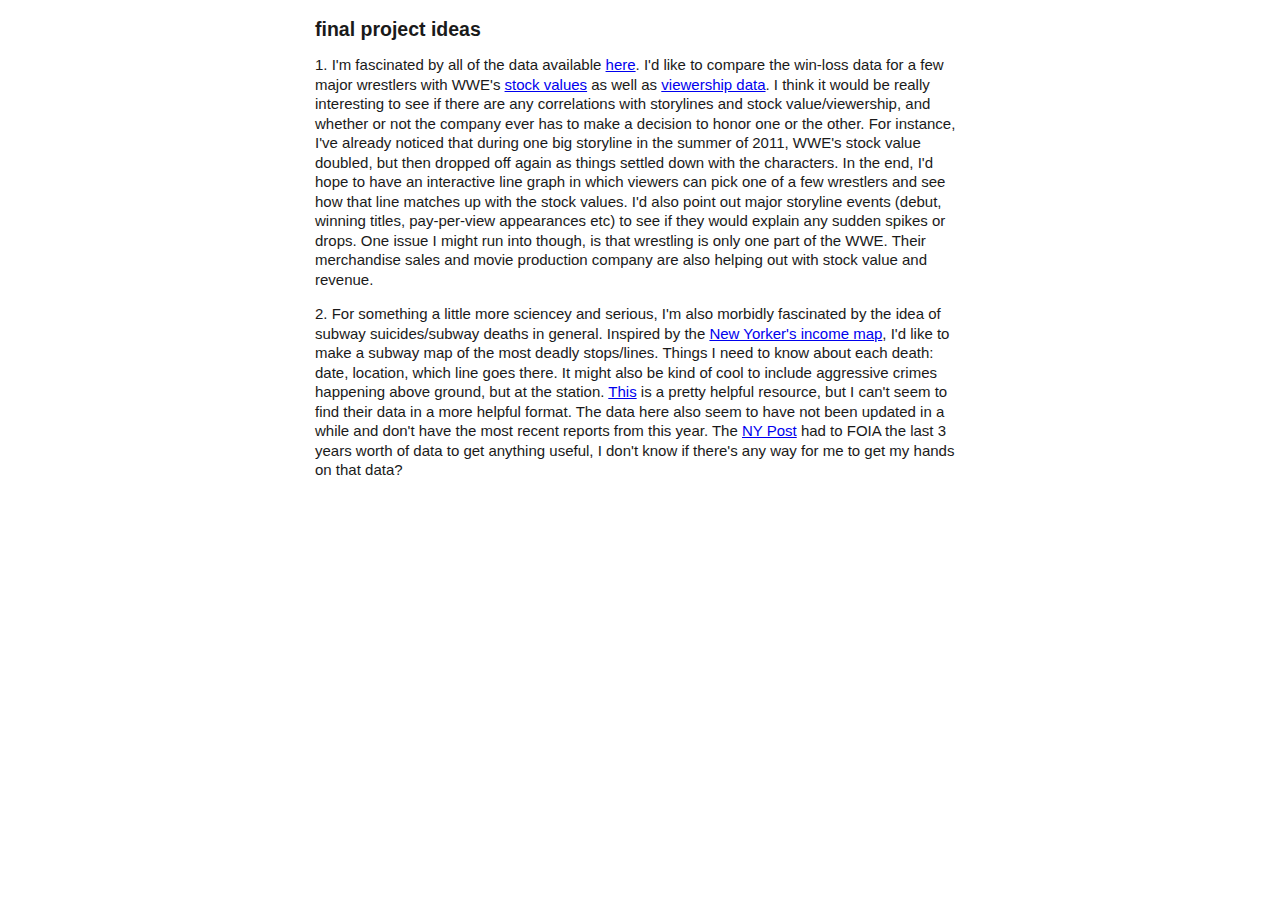
<file: projectideas.html>
<body>
<link rel="stylesheet" href="index.css">	
<h2>final project ideas </h2>

<p>1. I'm fascinated by all of the data available <a href="http://www.wrestlingdata.com">here</a>. I'd like to compare the win-loss data for a few major wrestlers with WWE's <a href="http://finance.yahoo.com/q/bc?s=WWE+Basic+Chart">stock values</a> as well as <a href="http://tvbythenumbers.zap2it.com/2013/05/21/monday-cable-ratings-wwe-raw-bates-motel-defiance-warehouse-13-more/183649/">viewership data<a/>. I think it would be really interesting to see if there are any correlations with storylines and stock value/viewership, and whether or not the company ever has to make a decision to honor one or the other. For instance, I've already noticed that during one big storyline in the summer of 2011, WWE's stock value doubled, but then dropped off again as things settled down with the characters. In the end, I'd hope to have an interactive line graph in which viewers can pick one of a few wrestlers and see how that line matches up with the stock values. I'd also point out major storyline events (debut, winning titles, pay-per-view appearances etc) to see if they would explain any sudden spikes or drops. One issue I might run into though, is that wrestling is only one part of the WWE. Their merchandise sales and movie production company are also helping out with stock value and revenue.</p> 

<p>2. For something a little more sciencey and serious, I'm also morbidly fascinated by the idea of subway suicides/subway deaths in general. Inspired by the <a href="http://www.newyorker.com/sandbox/business/subway.html">New Yorker's income map</a>, I'd like to make a subway map of the most deadly stops/lines. Things I need to know about each death: date, location, which line goes there. It might also be kind of cool to include aggressive crimes happening above ground, but at the station. <a href="https://www.dot.ny.gov/divisions/operating/osss/ptsb/rail/accident-reports/search">This</a> is a pretty helpful resource, but I can't seem to find their data in a more helpful format. The data here also seem to have not been updated in a while and don't have the most recent reports from this year. The <a href="http://www.nypost.com/p/news/local/subway_suicide_trip_c9mOuc5ysBTgLzBjtHnzeI">NY Post</a> had to FOIA the last 3 years worth of data to get anything useful, I don't know if there's any way for me to get my hands on that data?</p>

</body>
</file>
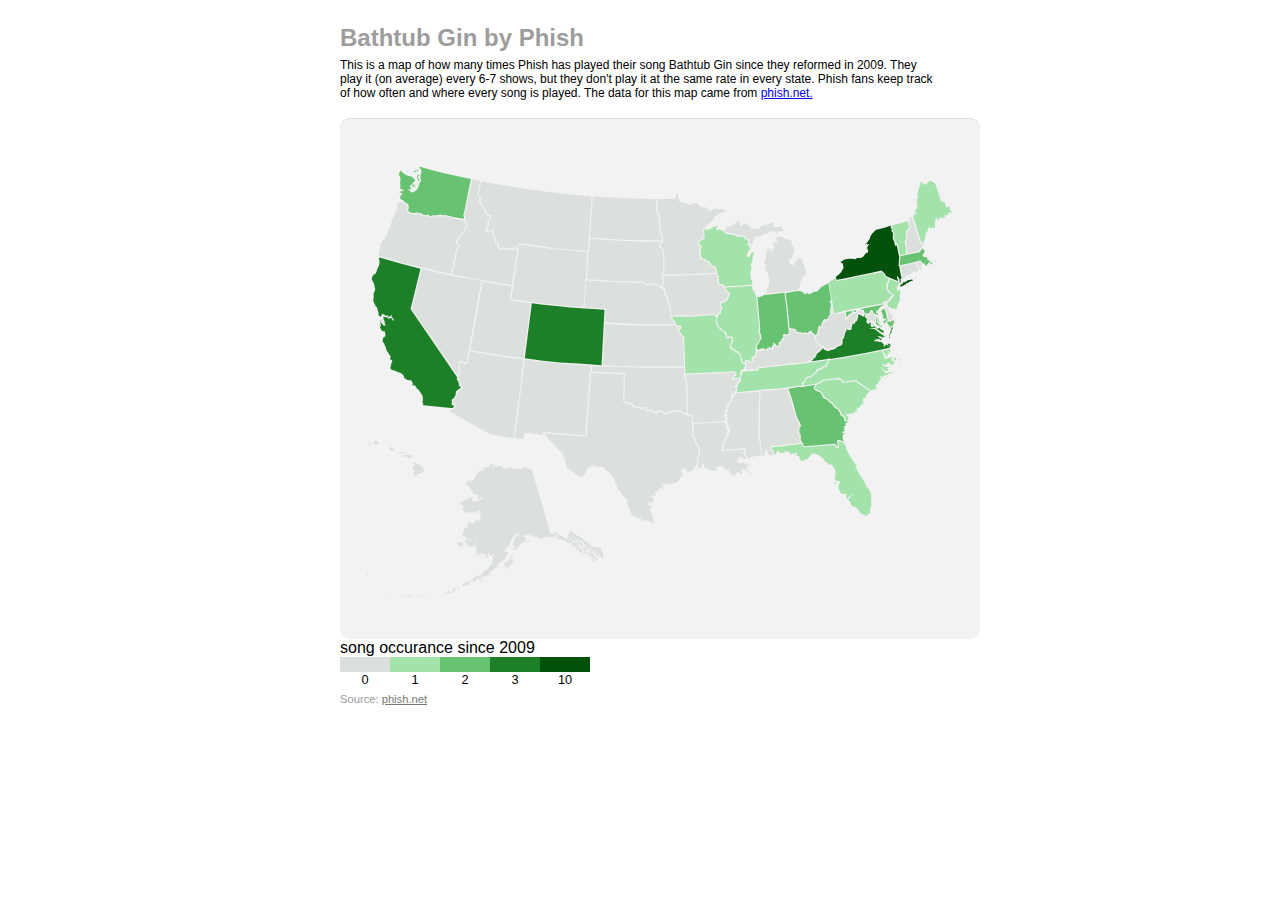
<file: stately/stately.html>
<!doctype html>
<html lang="en">
<head>
  <meta charset="utf-8">
  <title>Stately | The simple map font</title>
  <meta name="description" content="Stately | The simple map font">
  <meta name="author" content="Ben Markowitz">
  <link rel="stylesheet" href="assets/css/screen.css?v=1.0">
  <link rel="stylesheet" href="assets/css/stately.css?v=1.0">
</head>
<body>
	<h1>Bathtub Gin by Phish</h1>
	<h5>This is a map of how many times Phish has played their song Bathtub Gin since they reformed in 2009. They play it (on average) every 6-7 shows, but they don't play it at the same rate in every state. Phish fans keep track of how often and where every song is played. The data for this map came from <a href="http://phish.net/song/bathtub-gin/chart">phish.net.</a></h5>
</br>
	<ul class="stately" id="election"> 
		<li data-state="al" class="al">A</li>
		<li data-state="ak" class="ak">B</li>
		<li data-state="ar" class="ar">C</li>						
		<li data-state="az" class="az">D</li>
		<li data-state="ca" class="ca">E</li>
		<li data-state="co" class="co">F</li>
		<li data-state="ct" class="ct">G</li>
		<li data-state="de" class="de">H</li>
		<li data-state="dc" class="dc">I</li>
		<li data-state="fl" class="fl">J</li>
		<li data-state="ga" class="ga">K</li>
		<li data-state="hi" class="hi">L</li>
		<li data-state="id" class="id">M</li>
		<li data-state="il" class="il">N</li>
		<li data-state="in" class="in">O</li>
		<li data-state="ia" class="ia">P</li>
		<li data-state="ks" class="ks">Q</li>
		<li data-state="ky" class="ky">R</li>
		<li data-state="la" class="la">S</li>
		<li data-state="me" class="me">T</li>
		<li data-state="md" class="md">U</li>
		<li data-state="ma" class="ma">V</li>
		<li data-state="mi" class="mi">W</li>
		<li data-state="mn" class="mn">X</li>
		<li data-state="ms" class="ms">Y</li>
		<li data-state="mo" class="mo">Z</li>
		<li data-state="mt" class="mt">a</li>
		<li data-state="ne" class="ne">b</li>
		<li data-state="nv" class="nv">c</li>
		<li data-state="nh" class="nh">d</li>
		<li data-state="nj" class="nj">e</li>
		<li data-state="nm" class="nm">f</li>
		<li data-state="ny" class="ny">g</li>
		<li data-state="nc" class="nc">h</li>
		<li data-state="nd" class="nd">i</li>
		<li data-state="oh" class="oh">j</li>			
		<li data-state="ok" class="ok">k</li>
		<li data-state="or" class="or">l</li>
		<li data-state="pa" class="pa">m</li>
		<li data-state="ri" class="ri">n</li>
		<li data-state="sc" class="sc">o</li>
		<li data-state="sd" class="sd">p</li>
		<li data-state="tn" class="tn">q</li>
		<li data-state="tx" class="tx">r</li>
		<li data-state="ut" class="ut">s</li>
		<li data-state="va" class="va">t</li>
		<li data-state="vt" class="vt">u</li>			
		<li data-state="wa" class="wa">v</li>
		<li data-state="wv" class="wv">w</li>
		<li data-state="wi" class="wi">x</li>
		<li data-state="wy" class="wy">y</li>	
	</ul>
	<div class='wax-legend'>
<div class='legend-title'>song occurance since 2009</div>
<div class='legend-scale'>
  <ul class='legend-labels'>
    <li><span style='background:#DCE0DC;'></span>0</li>
    <li><span style='background:#A3E3AB;'></span>1</li>
    <li><span style='background:#67C271;'></span>2</li>
    <li><span style='background:#1D8029;'></span>3</li>
    <li><span style='background:#02520B;'></span>10</li>
  </ul>
</div>
<div class='legend-source'>Source: <a href="http://phish.net/song/bathtub-gin/chart">phish.net</a></div>
</div>
</body>
</html>
</file>
<file: index.css>
body {
	font-family: Helvetica,Arial,sans-serif;
	color: #1a1a1a;
	margin: auto;
	margin-bottom: 40px;
	margin-top: 20px;
	font-size: 13px;
	line-height: 19px;
	width: 650px;
	font-family: "helvetica neue", sans-serif;
	font-weight: 300;
}

h3 {
	font-size: 13px;
	font-weight: 420;
}

p {
font-size: 15px;
line-height: 1.3em;
}

li {
  list-style-type: none;
}
 
ul {
  padding:0;
  margin:0;
}
 
.stop-location {
  font-weight:bold;
}
</file>
<file: stately/assets/css/stately.css>
/** Stately setup
*************************************/
@font-face {
  font-family: 'stately-webfont';
  src: url("../font/stately-webfont.eot");
  src: url("../font/stately-webfont.eot?#iefix") format("embedded-opentype"), url("../font/stately-webfont.woff") format("woff"), url("../font/stately-webfont.ttf") format("truetype"), url("../font/stately-webfont.svg#testfontRegular") format("svg");
  font-weight: normal;
  font-style: normal;
}

.stately {
  font: normal normal 600px/100% "stately-webfont";
  font-size-adjust: none;
  -webkit-text-rendering: optimizeLegibility;
  -moz-text-rendering: optimizeLegibility;
  -ms-text-rendering: optimizeLegibility;
  -o-text-rendering: optimizeLegibility;
  text-rendering: optimizeLegibility;
  -moz-font-feature-settings: "liga=1";
  -ms-font-feature-settings: "liga" 1;
  -ms-font-feature-settings: "liga", "dlig";
  overflow: hidden;
  width: 600px;
  display: block;
  margin: 0 auto;
  padding: 0;
  list-style: none;
}
.stately li {
  float: left;
  margin: -20% 0 0 -100%;
  position: relative;
  left: 101%;
  width: 100%;
  cursor: default;
  -webkit-transition: all 1s ease-in;
  -webkit-touch-callout: none;
  -webkit-user-select: none;
  -khtml-user-select: none;
  -moz-user-select: none;
  -ms-user-select: none;
  user-select: none;
}

/** Style customizations
*************************************/
.stately {
  background: #f2f2f2;
  padding: 20px;
  border-radius: 10px;
  border-top: 1px solid #dddddd;
}

#intrideans {
  color: #b0b0b0;
}
#intrideans .ca,
#intrideans .co,
#intrideans .dc,
#intrideans .fl,
#intrideans .ks,
#intrideans .md,
#intrideans .mn,
#intrideans .mi,
#intrideans .nj,
#intrideans .ny,
#intrideans .oh,
#intrideans .va,
#intrideans .wa,
#intrideans .wy {
  color: #a3d07e;
}

#election {
  color: #DCE0DC;
}
#election .ny{
  color: #02520B;
}
#election .ca,
#election .co,
#election .va{
  color: #1D8029;
}
#election .ga,
#election .in,
#election .md,
#election .ma,
#election .oh,
#election .wa{
  color: #67C271;
}
#election .fl,
#election .il,
#election .me,
#election .mo,
#election .nj,
#election .nc,
#election .pa,
#election .sc,
#election .tn,
#election .vt,
#election .wi{
  color: #A3E3AB;
}
#election .al,
#election .ak,
#election .az,
#election .ar{
  color: #purple;
}
  

#presidents {
  color: #b0b0b0;
}
#presidents .va,
#presidents .oh,
#presidents .ma,
#presidents .ny,
#presidents .nc,
#presidents .tx,
#presidents .vt,
#presidents .ar,
#presidents .ca,
#presidents .ct,
#presidents .ga,
#presidents .hi,
#presidents .il,
#presidents .ia,
#presidents .ky,
#presidents .mo,
#presidents .ne,
#presidents .nj,
#presidents .pa,
#presidents .sc {
  color: #ff8b3e;
}

<style type='text/css'>
  .wax-legend .legend-title {
    text-align: left;
    margin-bottom: 8px;
    font-weight: bold;
    font-size: 90%;
    }
  .wax-legend .legend-scale ul {
    margin: 0;
    padding: 0;
    float: left;
    list-style: none;
    }
  .wax-legend .legend-scale ul li {
    display: block;
    float: left;
    width: 50px;
    margin-bottom: 6px;
    text-align: center;
    font-size: 80%;
    list-style: none;
    }
  .wax-legend ul.legend-labels li span {
    display: block;
    float: left;
    height: 15px;
    width: 50px;
    }
  .wax-legend .legend-source {
    font-size: 70%;
    color: #999;
    clear: both;
    }
  .wax-legend a {
    color: #777;
    }
</style>
</file>
<file: stately/assets/css/screen.css>
/*yahoo reset http://developer.yahoo.com/yui/reset/*/
body, div, dl, dt, dd, ul, ol, li, h1, h2, h3, h4, h5, h6, pre, form, fieldset, input, textarea, p, blockquote, th, td {
  margin: 0;
  padding: 0;
}

table {
  border-collapse: collapse;
  border-spacing: 0;
}

fieldset, img {
  border: 0;
}

address, caption, cite, code, dfn, em, strong, th, var {
  font-style: normal;
  font-weight: normal;
}

ol, ul {
  list-style: none;
}

caption, th {
  text-align: left;
}

h1, h2, h3, h4, h5, h6 {
  font-size: 75%;
  font-weight: normal;
}

q:before, q:after {
  content: '';
}

abbr, acronym {
  border: 0;
}

/*end reset*/
body {
  width: 600px;
  margin: 0 auto;
  font-family: "helvetica neue",arial,sans-serif;
  -webkit-font-smoothing: antialiased;
  padding: 0 0 40px;
}

h1 {
  font-size: 24px;
  font-weight: bold;
  margin: 24px 0 6px;
  color: #9d9d9d;
}
</file>
